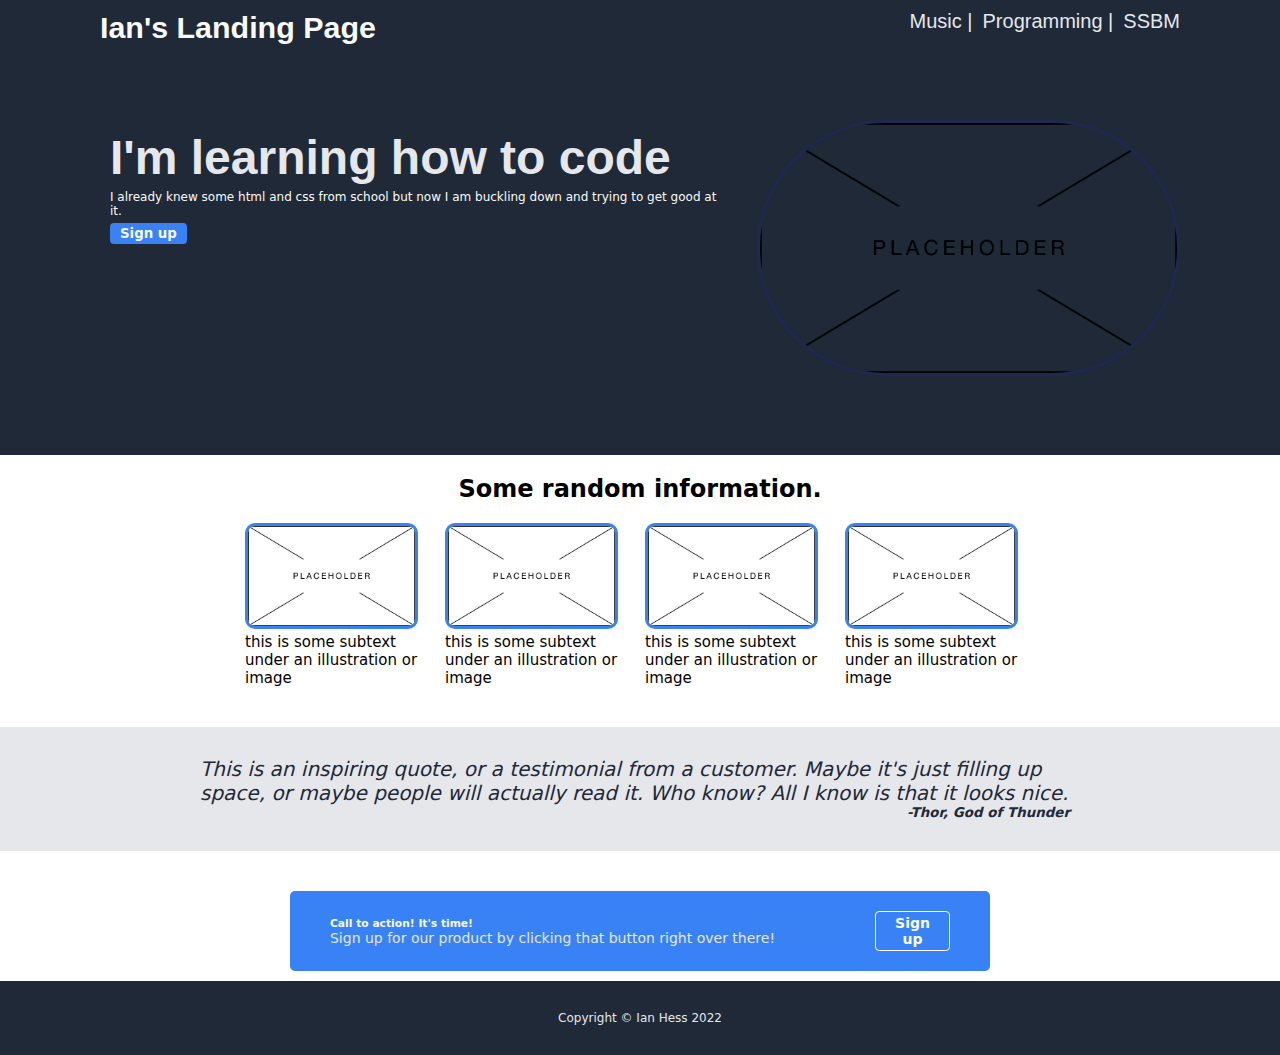
<file: index.html>
<!DOCTYPE html>
<html lang="en">
  <head>
    <meta charset="UTF-8" />
    <meta http-equiv="X-UA-Compatible" content="IE=edge" />
    <meta name="viewport" content="width=device-width, initial-scale=1.0" />
    <title>Odin Landing Page</title>
    <link rel="stylesheet" href="style.css" />
  </head>
  <body>
    <header>
      <div class="headerContainer">
        <div class="navbar">
          <div class="headerLogo">
            <h3>Ian's Landing Page</h3>
          </div>
          <div class="navButton">
            <div class="navbuttonItem">
              <a href="music.html">Music | </a>
            </div>
            <div class="navbuttonItem">
              <a href="programming.html">Programming | </a>
            </div>
            <div class="navbuttonItem">
              <a href="ssbm.html">SSBM</a>
            </div>
          </div>
        </div>
        <div class="subheaderContainer">
          <div class="subheaderItem">
            <div class="subsubheaderContainer">
              <div class="subsubheaderItem">
                <h1>I'm learning how to code</h1>
              </div>
              <div class="subsubheaderItem">
                <p>
                  I already knew some html and css from school but now I am
                  buckling down and trying to get good at it.
                </p>
              </div>
              <div class="subsubheaderItem">
                <button>Sign up</button>
              </div>
            </div>
          </div>
          <div class="subheaderItem">
            <img src="images/pic1.png" alt="placeholder" />
          </div>
        </div>
      </div>
    </header>
    <div class="titleItem">
      <h2>Some random information.</h2>
    </div>
    <div class="bodyContainer">
      <div class="bodytopContainer">
        <div class="bodyimageContainer">
          <div class="bodyimageItem">
            <img src="images/pic1.png" alt="placeholder" />
          </div>
          <div class="bodyimageItem">
            <p>this is some subtext under an illustration or image</p>
          </div>
        </div>
        <div class="bodyimageContainer">
          <div class="bodyimageItem">
            <img src="images/pic1.png" alt="placeholder" />
          </div>
          <div class="bodyimageItem">
            <p>this is some subtext under an illustration or image</p>
          </div>
        </div>
        <div class="bodyimageContainer">
          <div class="bodyimageItem">
            <img src="images/pic1.png" alt="placeholder" />
          </div>
          <div class="bodyimageItem">
            <p>this is some subtext under an illustration or image</p>
          </div>
        </div>
        <div class="bodyimageContainer">
          <div class="bodyimageItem">
            <img src="images/pic1.png" alt="placeholder" />
          </div>
          <div class="bodyimageItem">
            <p>this is some subtext under an illustration or image</p>
          </div>
        </div>
      </div>
      <div class="quoteContainer">
        <div class="quoteItem">
          <p>
            This is an inspiring quote, or a testimonial from a customer. Maybe
            it's just filling up space, or maybe people will actually read it.
            Who know? All I know is that it looks nice.
          </p>
        </div>
        <div class="quoterItem">
          <h6>-Thor, God of Thunder</h6>
        </div>
      </div>
      <div class="callContainer">
        <div class="callItem">
          <h6>Call to action! It's time!</h6>
          <p>
            Sign up for our product by clicking that button right over there!
          </p>
        </div>
        <div class="callItem">
          <button>Sign up</button>
        </div>
      </div>
    </div>
    <footer>
      <div class="footerItem">
        <p>Copyright © Ian Hess 2022</p>
      </div>
    </footer>
  </body>
</html>
</file>
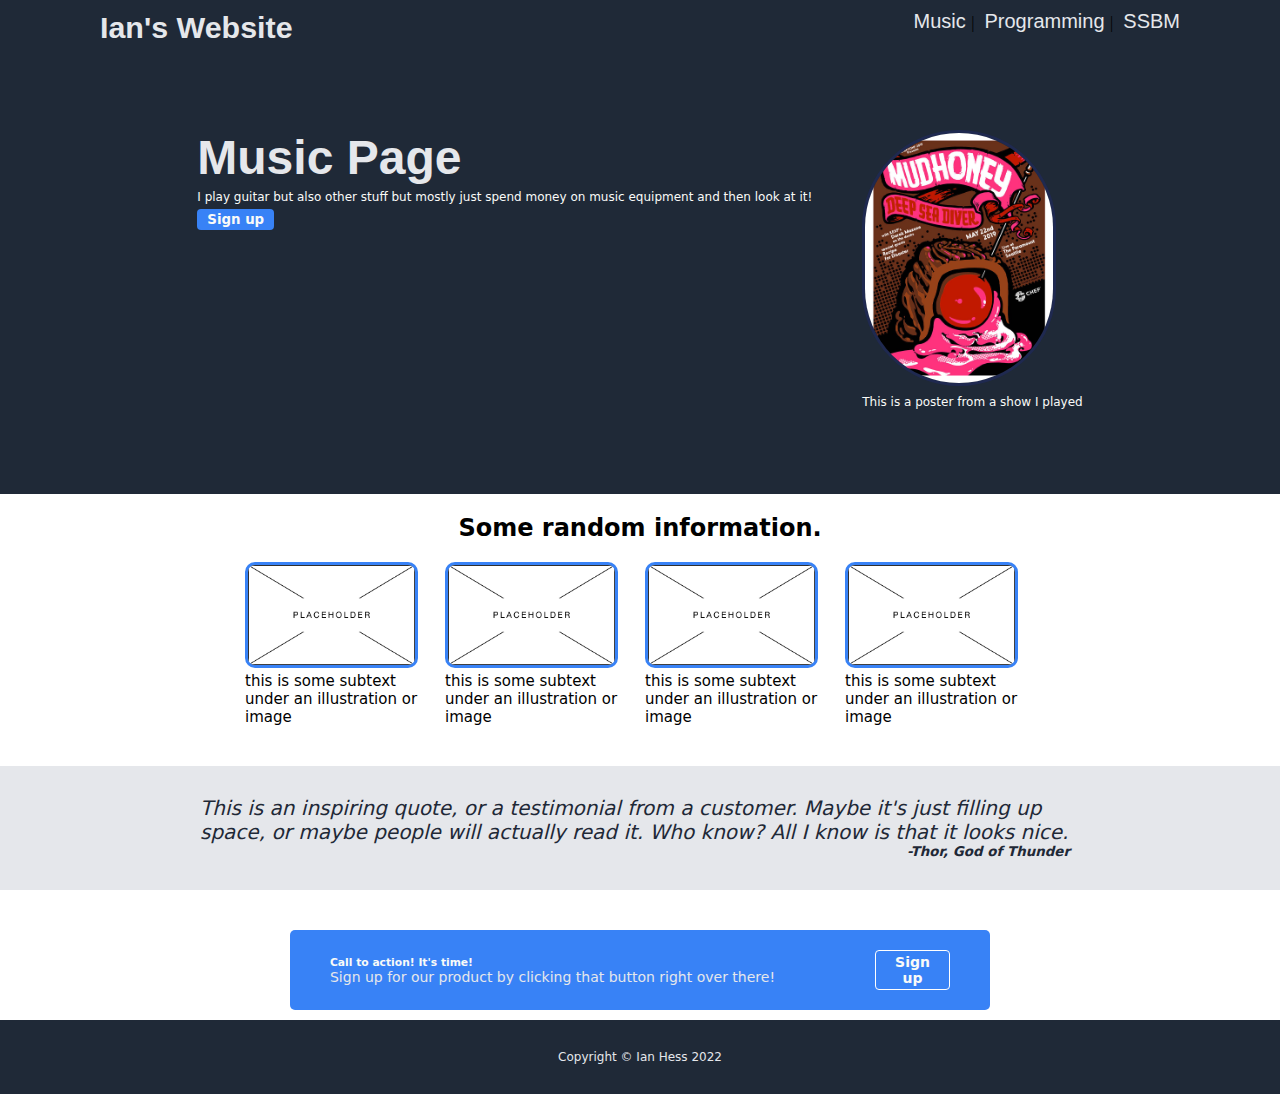
<file: directory/music.html>
<!DOCTYPE html>
<html lang="en">
  <head>
    <meta charset="UTF-8" />
    <meta http-equiv="X-UA-Compatible" content="IE=edge" />
    <meta name="viewport" content="width=device-width, initial-scale=1.0" />
    <title>Odin Landing Page</title>
    <link rel="stylesheet" href="../style.css" />
  </head>
  <body>
    <header>
      <div class="headerContainer">
        <div class="navbar">
          <div class="headerLogo">
            <h3><a href="../index.html">Ian's Website</a></h3>
          </div>
          <div class="navButton">
            <div class="navbuttonItem"><a href="music.html">Music </a> |</div>
            <div class="navbuttonItem">
              <a href="programming.html">Programming </a> |
            </div>
            <div class="navbuttonItem">
              <a href="ssbm.html">SSBM</a>
            </div>
          </div>
        </div>
        <div class="subheaderContainer">
          <div class="subheaderItem">
            <div class="subsubheaderContainer">
              <div class="subsubheaderItem">
                <h1>Music Page</h1>
              </div>
              <div class="subsubheaderItem">
                <p>
                  I play guitar but also other stuff but mostly just spend money
                  on music equipment and then look at it!
                </p>
              </div>
              <div class="subsubheaderItem">
                <button>Sign up</button>
              </div>
            </div>
          </div>
          <div class="subsubheaderContainer">
            <div class="subheaderItem">
              <img src="../images/conf.jpg" alt="Recipe for Disaster poster" />
            </div>
            <div class="subheaderItem">
              <p>This is a poster from a show I played</p>
            </div>
          </div>
        </div>
      </div>
    </header>
    <div class="titleItem">
      <h2>Some random information.</h2>
    </div>
    <div class="bodyContainer">
      <div class="bodytopContainer">
        <div class="bodyimageContainer">
          <div class="bodyimageItem">
            <img src="../images/pic1.png" alt="placeholder" />
          </div>
          <div class="bodyimageItem">
            <p>this is some subtext under an illustration or image</p>
          </div>
        </div>
        <div class="bodyimageContainer">
          <div class="bodyimageItem">
            <img src="../images/pic1.png" alt="placeholder" />
          </div>
          <div class="bodyimageItem">
            <p>this is some subtext under an illustration or image</p>
          </div>
        </div>
        <div class="bodyimageContainer">
          <div class="bodyimageItem">
            <img src="../images/pic1.png" alt="placeholder" />
          </div>
          <div class="bodyimageItem">
            <p>this is some subtext under an illustration or image</p>
          </div>
        </div>
        <div class="bodyimageContainer">
          <div class="bodyimageItem">
            <img src="../images/pic1.png" alt="placeholder" />
          </div>
          <div class="bodyimageItem">
            <p>this is some subtext under an illustration or image</p>
          </div>
        </div>
      </div>
      <div class="quoteContainer">
        <div class="quoteItem">
          <p>
            This is an inspiring quote, or a testimonial from a customer. Maybe
            it's just filling up space, or maybe people will actually read it.
            Who know? All I know is that it looks nice.
          </p>
        </div>
        <div class="quoterItem">
          <h6>-Thor, God of Thunder</h6>
        </div>
      </div>
      <div class="callContainer">
        <div class="callItem">
          <h6>Call to action! It's time!</h6>
          <p>
            Sign up for our product by clicking that button right over there!
          </p>
        </div>
        <div class="callItem">
          <button>Sign up</button>
        </div>
      </div>
    </div>
    <footer>
      <div class="footerItem">
        <p>Copyright © Ian Hess 2022</p>
      </div>
    </footer>
  </body>
</html>
</file>
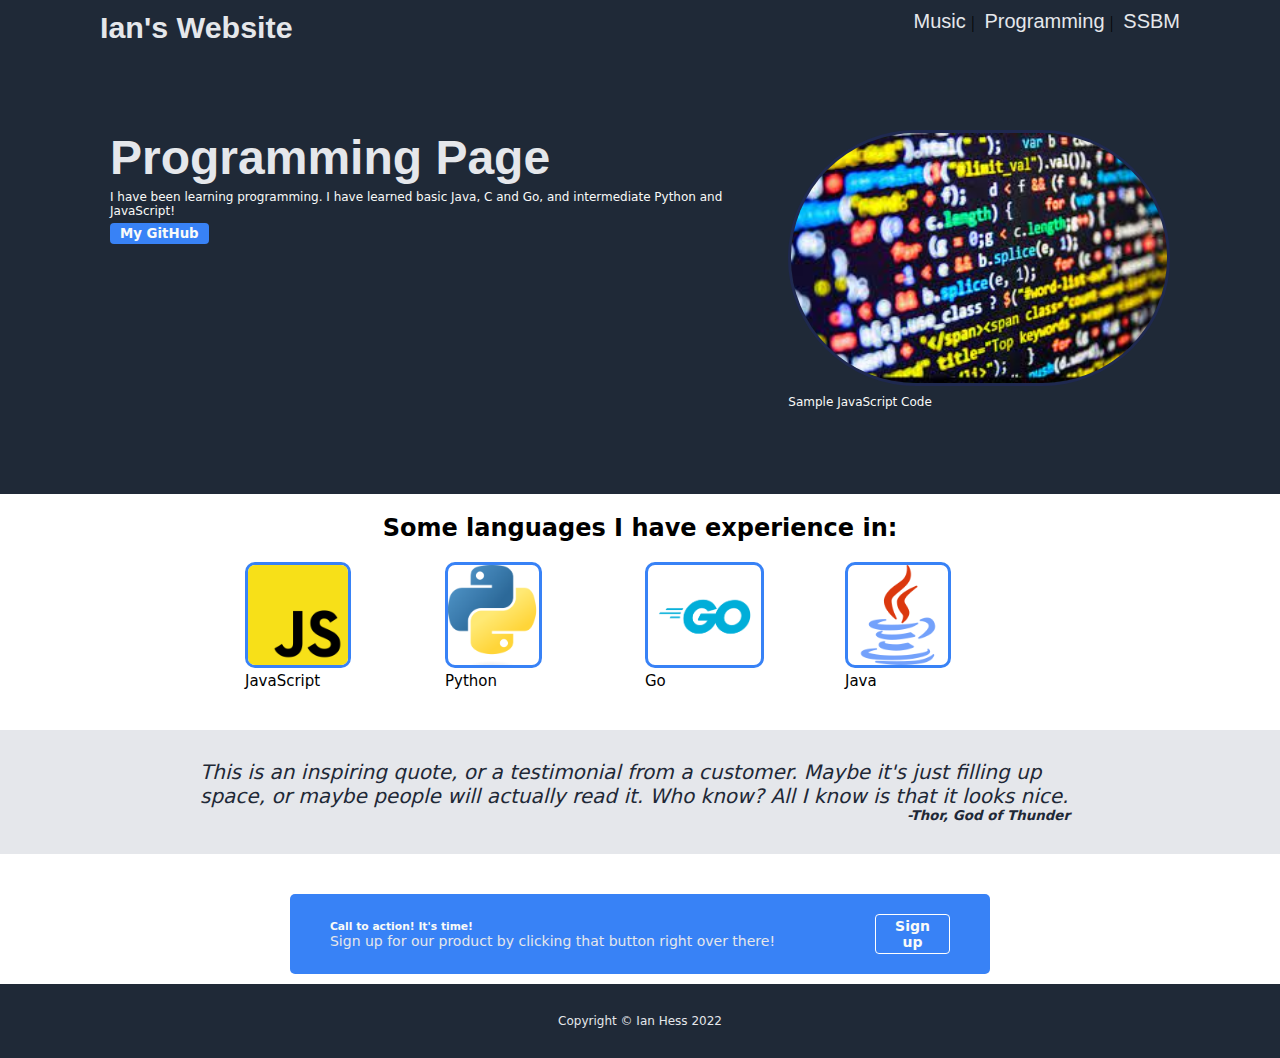
<file: directory/programming.html>
<!DOCTYPE html>
<html lang="en">
  <head>
    <meta charset="UTF-8" />
    <meta http-equiv="X-UA-Compatible" content="IE=edge" />
    <meta name="viewport" content="width=device-width, initial-scale=1.0" />
    <title>Odin Landing Page</title>
    <link rel="stylesheet" href="../style.css" />
  </head>
  <body>
    <header>
      <div class="headerContainer">
        <div class="navbar">
          <div class="headerLogo">
            <h3><a href="../index.html">Ian's Website</a></h3>
          </div>
          <div class="navButton">
            <div class="navbuttonItem"><a href="music.html">Music </a> |</div>
            <div class="navbuttonItem">
              <a href="programming.html">Programming </a> |
            </div>
            <div class="navbuttonItem">
              <a href="ssbm.html">SSBM</a>
            </div>
          </div>
        </div>
        <div class="subheaderContainer">
          <div class="subheaderItem">
            <div class="subsubheaderContainer">
              <div class="subsubheaderItem">
                <h1>Programming Page</h1>
              </div>
              <div class="subsubheaderItem">
                <p>
                  I have been learning programming. I have learned basic Java, C
                  and Go, and intermediate Python and JavaScript!
                </p>
              </div>
              <div class="subsubheaderItem">
                <a href="https://github.com/ihess95"
                  ><button>My GitHub</button></a
                >
              </div>
            </div>
          </div>
          <div class="subsubheaderContainer">
            <div class="subheaderItem">
              <img src="../images/js.jpeg" alt="JavaScript picture" />
            </div>
            <div class="subheaderItem">
              <p>Sample JavaScript Code</p>
            </div>
          </div>
        </div>
      </div>
    </header>
    <div class="titleItem">
      <h2>Some languages I have experience in:</h2>
    </div>
    <div class="bodyContainer">
      <div class="bodytopContainer">
        <div class="bodyimageContainer">
          <div class="bodyimageItem">
            <img src="../images/jslogo.png" alt="JavaScript Logo" />
          </div>
          <div class="bodyimageItem">
            <p>JavaScript</p>
          </div>
        </div>
        <div class="bodyimageContainer">
          <div class="bodyimageItem">
            <img src="../images/pylogo.png" alt="Python Logo" />
          </div>
          <div class="bodyimageItem">
            <p>Python</p>
          </div>
        </div>
        <div class="bodyimageContainer">
          <div class="bodyimageItem">
            <img src="../images/gologo.png" alt="Go Logo" />
          </div>
          <div class="bodyimageItem">
            <p>Go</p>
          </div>
        </div>
        <div class="bodyimageContainer">
          <div class="bodyimageItem">
            <img src="../images/javalogo.png" alt="Java Logo" />
          </div>
          <div class="bodyimageItem">
            <p>Java</p>
          </div>
        </div>
      </div>
      <div class="quoteContainer">
        <div class="quoteItem">
          <p>
            This is an inspiring quote, or a testimonial from a customer. Maybe
            it's just filling up space, or maybe people will actually read it.
            Who know? All I know is that it looks nice.
          </p>
        </div>
        <div class="quoterItem">
          <h6>-Thor, God of Thunder</h6>
        </div>
      </div>
      <div class="callContainer">
        <div class="callItem">
          <h6>Call to action! It's time!</h6>
          <p>
            Sign up for our product by clicking that button right over there!
          </p>
        </div>
        <div class="callItem">
          <button>Sign up</button>
        </div>
      </div>
    </div>
    <footer>
      <div class="footerItem">
        <p>Copyright © Ian Hess 2022</p>
      </div>
    </footer>
  </body>
</html>
</file>
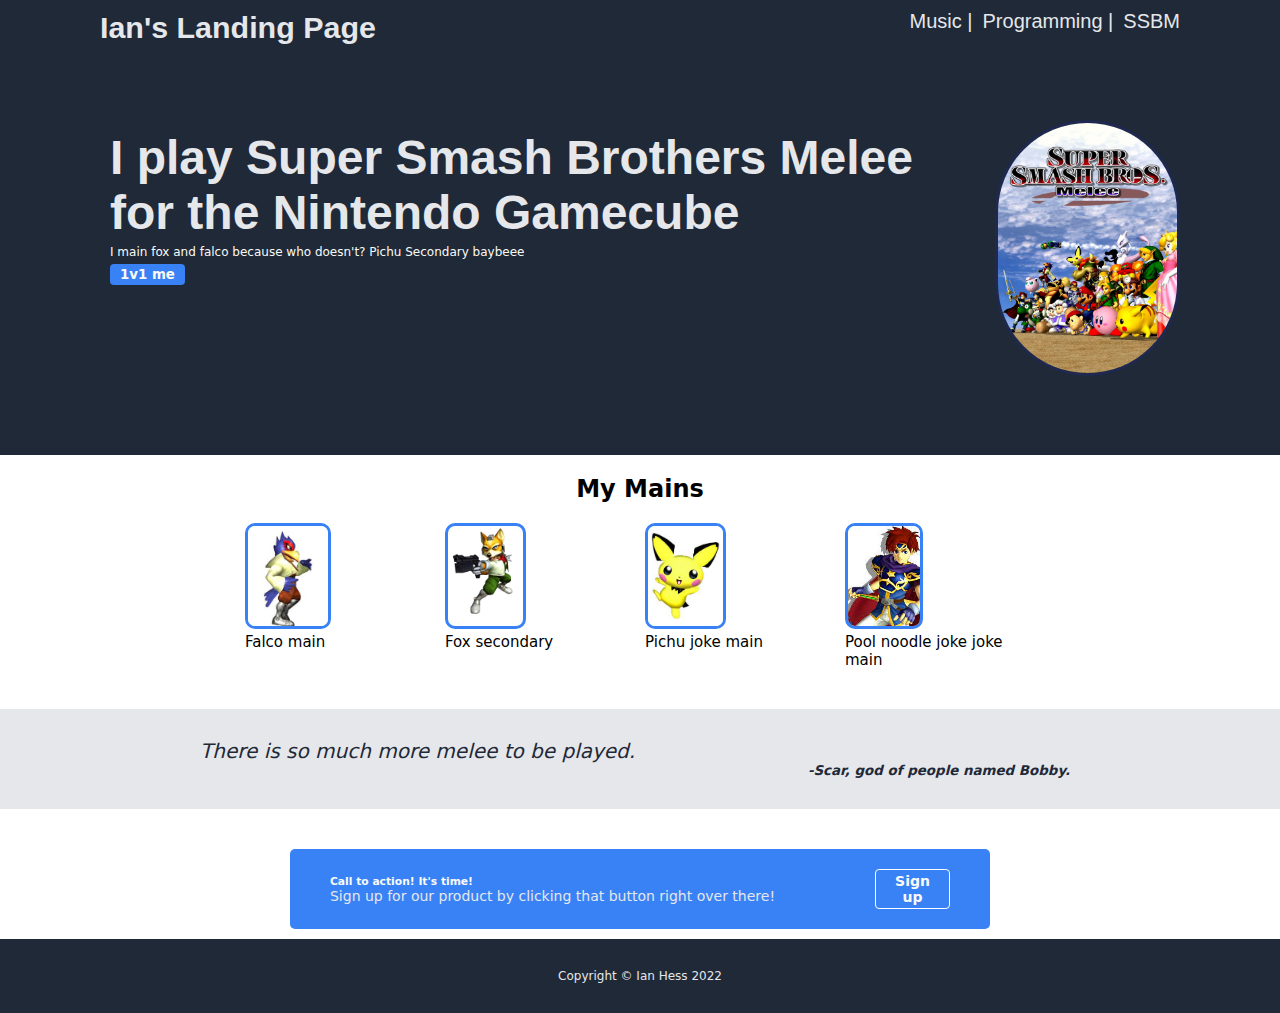
<file: directory/ssbm.html>
<!DOCTYPE html>
<html lang="en">
  <head>
    <meta charset="UTF-8" />
    <meta http-equiv="X-UA-Compatible" content="IE=edge" />
    <meta name="viewport" content="width=device-width, initial-scale=1.0" />
    <title>Odin Landing Page</title>
    <link rel="stylesheet" href="../style.css" />
  </head>
  <body>
    <header>
      <div class="headerContainer">
        <div class="navbar">
          <div class="headerLogo">
            <h3><a href="../index.html">Ian's Landing Page</a></h3>
          </div>
          <div class="navButton">
            <div class="navbuttonItem">
              <a href="music.html">Music | </a>
            </div>
            <div class="navbuttonItem">
              <a href="programming.html">Programming | </a>
            </div>
            <div class="navbuttonItem">
              <a href="ssbm.html">SSBM</a>
            </div>
          </div>
        </div>
        <div class="subheaderContainer">
          <div class="subheaderItem">
            <div class="subsubheaderContainer">
              <div class="subsubheaderItem">
                <h1>
                  I play Super Smash Brothers Melee for the Nintendo Gamecube
                </h1>
              </div>
              <div class="subsubheaderItem">
                <p>
                  I main fox and falco because who doesn't? Pichu Secondary
                  baybeee
                </p>
              </div>
              <div class="subsubheaderItem">
                <button>1v1 me</button>
              </div>
            </div>
          </div>
          <div class="subheaderItem">
            <img src="../images/ssbm.jpg" alt="placeholder" />
          </div>
        </div>
      </div>
    </header>
    <div class="titleItem">
      <h2>My Mains</h2>
    </div>
    <div class="bodyContainer">
      <div class="bodytopContainer">
        <div class="bodyimageContainer">
          <div class="bodyimageItem">
            <img src="../images/falco.jpeg" alt="placeholder" />
          </div>
          <div class="bodyimageItem">
            <p>Falco main</p>
          </div>
        </div>
        <div class="bodyimageContainer">
          <div class="bodyimageItem">
            <img src="../images/fox.webp" alt="placeholder" />
          </div>
          <div class="bodyimageItem">
            <p>Fox secondary</p>
          </div>
        </div>
        <div class="bodyimageContainer">
          <div class="bodyimageItem">
            <img src="../images/pichu.jpeg" alt="placeholder" />
          </div>
          <div class="bodyimageItem">
            <p>Pichu joke main</p>
          </div>
        </div>
        <div class="bodyimageContainer">
          <div class="bodyimageItem">
            <img src="../images/roy.jpeg" alt="placeholder" />
          </div>
          <div class="bodyimageItem">
            <p>Pool noodle joke joke main</p>
          </div>
        </div>
      </div>
      <div class="quoteContainer">
        <div class="quoteItem">
          <p>There is so much more melee to be played.</p>
        </div>
        <div class="quoterItem">
          <h6>-Scar, god of people named Bobby.</h6>
        </div>
      </div>
      <div class="callContainer">
        <div class="callItem">
          <h6>Call to action! It's time!</h6>
          <p>
            Sign up for our product by clicking that button right over there!
          </p>
        </div>
        <div class="callItem">
          <button>Sign up</button>
        </div>
      </div>
    </div>
    <footer>
      <div class="footerItem">
        <p>Copyright © Ian Hess 2022</p>
      </div>
    </footer>
  </body>
</html>
</file>
<file: style.css>
html,
body {
  margin: 0;
  padding: 0;
}

a {
  text-decoration: none;
  color: #e5e7eb;
}

h1,
h2,
h3,
p {
  margin: 0px;
}

header,
footer {
  background-color: #1f2937;
  padding: 10px 50px 0px 50px;
}

h1 {
  font-family: Impact, Haettenschweiler, "Arial Narrow Bold", sans-serif;
  font-size: 48px;
  font-weight: extra-bold;
  color: #f9faf8;
}

h3 {
  margin: 0px;
}

button {
  font-family: system-ui, -apple-system, BlinkMacSystemFont, "Segoe UI", Roboto,
    Oxygen, Ubuntu, Cantarell, "Open Sans", "Helvetica Neue", sans-serif;
  color: #f9faf8;
  background-color: #3882f6;
  border-radius: 4px;
  border: none;
  font-weight: bold;
  padding: 3px 10px 3px 10px;
}

.headerContainer {
  display: flex;
  flex-direction: column;
  background-color: #1f2937;
  margin: 0px 50px 0px 50px;
}
.navbar {
  display: flex;
  justify-content: space-between;
}
.headerLogo {
  font-family: Impact, Haettenschweiler, "Arial Narrow Bold", sans-serif;
  font-size: 26px;
  color: #f9faf8;
}
.navButton a {
  font-family: Impact, Haettenschweiler, "Arial Narrow Bold", sans-serif;
  font-size: 20px;
  color: #e5e7eb;
  text-decoration: none;
}

.navButton {
  display: flex;
  gap: 10px;
}

/* .navbuttonItem {
    
} */

.subheaderContainer {
  display: flex;
  justify-content: center;
  gap: 30px;
  margin-top: 75px;
  margin-bottom: 75px;
}
.subheaderItem h1 {
  color: #e5e7eb;
}

.subheaderItem p {
  font-family: system-ui, -apple-system, BlinkMacSystemFont, "Segoe UI", Roboto,
    Oxygen, Ubuntu, Cantarell, "Open Sans", "Helvetica Neue", sans-serif;
  color: #f9faf8;
  padding: 0px;
  margin: 0px;
  font-size: 12px;
}

.subheaderItem img {
  width: auto;
  height: 250px;
  border-radius: 400px;
  border: solid;
  border-color: #1f2950;
}

.subsubheaderContainer {
  display: flex;
  flex-direction: column;
  padding: 10px;
  gap: 5px;
}
.subsubheaderItem {
  font-family: Impact, Haettenschweiler, "Arial Narrow Bold", sans-serif;
  color: #e5e7eb;
}
.titleItem {
  display: flex;
  justify-content: center;
  padding: 20px;
  font-family: system-ui, -apple-system, BlinkMacSystemFont, "Segoe UI", Roboto,
    Oxygen, Ubuntu, Cantarell, "Open Sans", "Helvetica Neue", sans-serif;
}
.bodyContainer {
  display: flex;
  flex-direction: column;
  justify-content: center;
  gap: 40px;
  margin: auto;
}
.bodytopContainer {
  display: flex;
  justify-content: center;
  gap: 10px;
}
.bodyimageItem img {
  border-style: solid;
  border-color: #3882f6;
  border-radius: 10px;
  height: 100px;
  width: auto;
}
.bodyimageItem p {
  width: 190px;
  font-family: system-ui, -apple-system, BlinkMacSystemFont, "Segoe UI", Roboto,
    Oxygen, Ubuntu, Cantarell, "Open Sans", "Helvetica Neue", sans-serif;
  font-size: 15px;
}
.quoteContainer {
  display: flex;
  flex-direction: column;
  justify-content: center;
  background-color: #e5e7eb;
  font-size: 20px;
  font-style: italic;
  font-weight: lighter;
  color: #1f2937;
  font-family: system-ui, -apple-system, BlinkMacSystemFont, "Segoe UI", Roboto,
    Oxygen, Ubuntu, Cantarell, "Open Sans", "Helvetica Neue", sans-serif;
  padding: 30px 200px 0px 200px;
}
.quoterItem {
  margin-left: auto;
  margin-right: 10px;
}
.quoterItem h6 {
  margin-top: 0px;
}
.callContainer {
  display: flex;
  justify-content: center;
  align-items: center;
  background-color: #3882f6;
  border-radius: 5px;
  margin: auto;
  padding: 20px 40px 20px 40px;
  font-family: system-ui, -apple-system, BlinkMacSystemFont, "Segoe UI", Roboto,
    Oxygen, Ubuntu, Cantarell, "Open Sans", "Helvetica Neue", sans-serif;
  color: #e5e7eb;
  gap: 100px;
}
.callContainer button {
  border: solid;
  border-width: 1px;
  border-color: white;
  font-size: 14px;
  width: 75px;
}
.callContainer h6 {
  margin: 0px;
  color: #f9faf8;
}
.callContainer p {
  font-size: 14px;
}

footer {
  display: flex;
  justify-content: center;
  padding: 30px 200px 30px 200px;
  color: #e5e7eb;
  font-family: system-ui, -apple-system, BlinkMacSystemFont, "Segoe UI", Roboto,
    Oxygen, Ubuntu, Cantarell, "Open Sans", "Helvetica Neue", sans-serif;
  font-size: 12px;
  margin-top: 10px;
}
</file>
